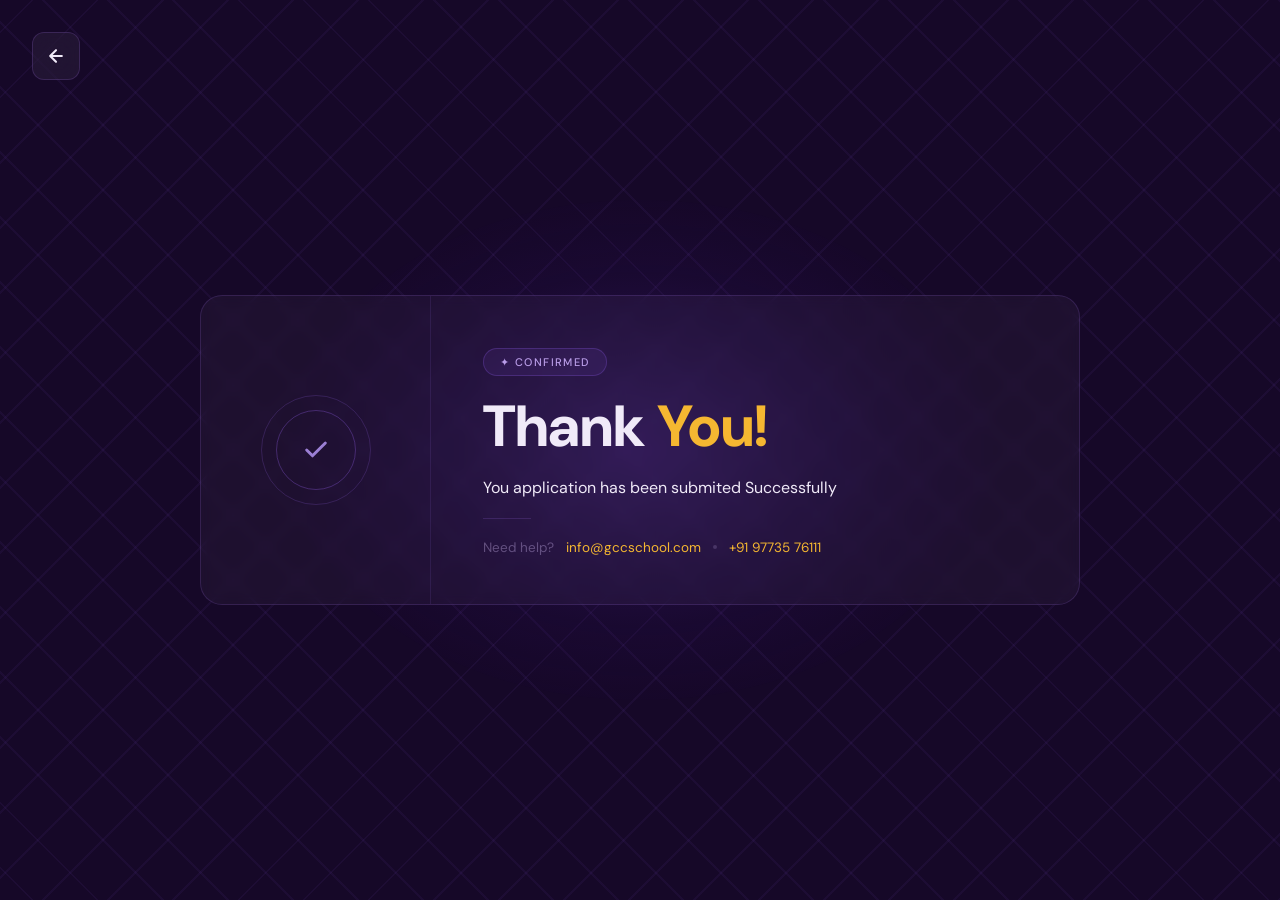
<file: thank-you.html>
<!DOCTYPE html>
<html lang="en">

<head>
  <meta charset="UTF-8" />
  <meta name="viewport" content="width=device-width, initial-scale=1.0" />
  <title>Thank You — GCC School</title>
  <link
    href="https://fonts.googleapis.com/css2?family=Syne:wght@700;800&family=DM+Sans:ital,wght@0,400;0,500;1,400&display=swap"
    rel="stylesheet" />

 <!-- Meta Pixel Code -->
  <script>
    !function (f, b, e, v, n, t, s) {
      if (f.fbq) return; n = f.fbq = function () {
        n.callMethod ?
        n.callMethod.apply(n, arguments) : n.queue.push(arguments)
      };
      if (!f._fbq) f._fbq = n; n.push = n; n.loaded = !0; n.version = '2.0';
      n.queue = []; t = b.createElement(e); t.async = !0;
      t.src = v; s = b.getElementsByTagName(e)[0];
      s.parentNode.insertBefore(t, s)
    }(window, document, 'script',
      'https://connect.facebook.net/en_US/fbevents.js');
    fbq('init', '1308129784468579');
    fbq('track', 'Purchase', { value: 2950.00, currency: 'INR' });
  </script>
  <noscript><img height="1" width="1" style="display:none"
      src="https://www.facebook.com/tr?id=1308129784468579&ev=PageView&noscript=1" /></noscript>
  <!-- End Meta Pixel Code -->


<!-- Google Analytics Code -->

<script>window.dataLayer = window.dataLayer || [];
          function gtag(){dataLayer.push(arguments);}
          gtag('js', new Date());
          gtag('config', 'G-B2ETHYM6MN');</script>

<!-- End Google Analytics Code -->


<!-- Google Tag Manager Code -->

<script>(function(w,d,s,l,i){w[l]=w[l]||[];w[l].push({'gtm.start':
new Date().getTime(),event:'gtm.js'});var f=d.getElementsByTagName(s)[0],
j=d.createElement(s),dl=l!='dataLayer'?'&l='+l:'';j.async=true;j.src=
'https://www.googletagmanager.com/gtm.js?id='+i+dl;f.parentNode.insertBefore(j,f);
})(window,document,'script','dataLayer','GTM-5NVDGXLR');</script>

<!-- End Google Tag Manager Code -->


<!-- Microsoft Clarity Code -->

<script data-hid="clarity-script">(function(c,l,a,r,i,t,y){
          c[a]=c[a]||function(){(c[a].q=c[a].q||[]).push(arguments)};
          t=l.createElement(r);t.async=1;t.src="https://www.clarity.ms/tag/"+i;
          y=l.getElementsByTagName(r)[0];y.parentNode.insertBefore(t,y);
      })(window, document, "clarity", "script", "wtdnppatos");</script>


<!-- End Microsoft Clarity Code -->

  <style>
    *,
    *::before,
    *::after {
      box-sizing: border-box;
      margin: 0;
      padding: 0;
    }

    :root {
      --bg-deep: #160828;
      --bg-mid: #1f0e38;
      --card-bg: rgba(255, 255, 255, 0.035);
      --card-border: rgba(160, 110, 230, 0.18);
      --purple-dim: rgba(140, 90, 220, 0.4);
      --accent-purple: #9b7fd4;
      --accent-yellow: #f5b731;
      --text-white: #f0eaf8;
      --text-muted: rgba(210, 195, 240, 0.65);
      --text-faint: rgba(200, 180, 235, 0.38);
      --green-dot: #3ecf75;
    }

    html,
    body {
      min-height: 100vh;
      font-family: 'DM Sans', sans-serif;
      background: var(--bg-deep);
      color: var(--text-white);
      overflow-x: hidden;
    }

    /* ── Background ── */
    .bg-layer {
      position: fixed;
      inset: 0;
      z-index: 0;
      pointer-events: none;
    }

    /* Chevron / arrow pattern */
    .bg-layer::before {
      content: '';
      position: absolute;
      inset: 0;
      background-image:
        repeating-linear-gradient(45deg,
          transparent 0px,
          transparent 22px,
          rgba(130, 80, 210, 0.07) 22px,
          rgba(130, 80, 210, 0.07) 24px,
          transparent 24px,
          transparent 46px),
        repeating-linear-gradient(135deg,
          transparent 0px,
          transparent 22px,
          rgba(130, 80, 210, 0.07) 22px,
          rgba(130, 80, 210, 0.07) 24px,
          transparent 24px,
          transparent 46px);
    }

    /* Soft radial glow behind card */
    .bg-layer::after {
      content: '';
      position: absolute;
      top: 50%;
      left: 50%;
      transform: translate(-50%, -50%);
      width: 700px;
      height: 500px;
      border-radius: 50%;
      background: radial-gradient(ellipse at center,
          rgba(100, 50, 190, 0.28) 0%,
          rgba(60, 20, 130, 0.10) 50%,
          transparent 75%);
    }

    /* ── Page layout ── */
    .page {
      position: relative;
      z-index: 1;
      min-height: 100vh;
      display: flex;
      align-items: center;
      justify-content: center;
      padding: 48px 24px;
    }

    /* ── Card ── */
    .card {
      width: 100%;
      max-width: 880px;
      background: var(--card-bg);
      border: 1px solid var(--card-border);
      border-radius: 22px;
      display: flex;
      align-items: stretch;
      overflow: hidden;
      backdrop-filter: blur(6px);
      -webkit-backdrop-filter: blur(6px);
      animation: cardIn 0.65s cubic-bezier(0.22, 1, 0.36, 1) both;
    }

    @keyframes cardIn {
      from {
        opacity: 0;
        transform: translateY(28px) scale(0.98);
      }

      to {
        opacity: 1;
        transform: translateY(0) scale(1);
      }
    }

    /* ── Left panel ── */
    .left {
      flex-shrink: 0;
      width: 230px;
      display: flex;
      flex-direction: column;
      align-items: center;
      justify-content: center;
      gap: 22px;
      padding: 52px 28px;
      border-right: 1px solid rgba(150, 100, 220, 0.13);
    }

    /* Concentric rings */
    .icon-wrap {
      position: relative;
      width: 110px;
      height: 110px;
      display: flex;
      align-items: center;
      justify-content: center;
    }

    .ring {
      position: absolute;
      border-radius: 50%;
      border: 1.5px solid var(--purple-dim);
    }

    .ring-1 {
      width: 110px;
      height: 110px;
      border-color: rgba(140, 90, 220, 0.22);
      animation: pulse 2.8s ease-in-out infinite;
    }

    .ring-2 {
      width: 80px;
      height: 80px;
      border-color: rgba(140, 90, 220, 0.35);
    }

    @keyframes pulse {

      0%,
      100% {
        box-shadow: 0 0 0 0 rgba(140, 90, 220, 0.0);
      }

      50% {
        box-shadow: 0 0 0 10px rgba(140, 90, 220, 0.10);
      }
    }

    .check-circle {
      width: 56px;
      height: 56px;
      border-radius: 50%;
      background: transparent;
      display: flex;
      align-items: center;
      justify-content: center;
      position: relative;
      z-index: 1;
    }

    .check-svg {
      width: 28px;
      height: 28px;
      stroke: var(--accent-purple);
      stroke-width: 2.5;
      stroke-linecap: round;
      stroke-linejoin: round;
      fill: none;
      stroke-dasharray: 38;
      stroke-dashoffset: 38;
      animation: drawCheck 0.7s 0.5s cubic-bezier(0.22, 1, 0.36, 1) forwards;
    }

    @keyframes drawCheck {
      to {
        stroke-dashoffset: 0;
      }
    }

    /* Green online dot */
    .online-row {
      display: flex;
      align-items: center;
      gap: 8px;
    }

    .green-dot {
      width: 9px;
      height: 9px;
      border-radius: 50%;
      background: var(--green-dot);
      box-shadow: 0 0 0 3px rgba(62, 207, 117, 0.18);
      animation: dotPulse 2s ease-in-out infinite;
    }

    @keyframes dotPulse {

      0%,
      100% {
        box-shadow: 0 0 0 3px rgba(62, 207, 117, 0.18);
      }

      50% {
        box-shadow: 0 0 0 6px rgba(62, 207, 117, 0.08);
      }
    }

    .online-label {
      font-size: 13.5px;
      color: var(--text-muted);
      font-weight: 400;
    }

    /* ── Right panel ── */
    .right {
      flex: 1;
      padding: 52px 52px 48px;
      display: flex;
      flex-direction: column;
      gap: 20px;
    }

    /* Badge */
    .badge {
      display: inline-flex;
      align-items: center;
      gap: 7px;
      background: rgba(130, 85, 215, 0.10);
      border: 1px solid rgba(130, 85, 215, 0.30);
      border-radius: 999px;
      padding: 6px 16px;
      width: fit-content;
      font-size: 11px;
      font-weight: 500;
      letter-spacing: 0.13em;
      text-transform: uppercase;
      color: #b99de8;
      animation: fadeUp 0.5s 0.15s both;
    }

    /* Heading */
    .heading {
      /* font-family: 'Syne', sans-serif; */
      font-weight: 800;
      font-size: clamp(40px, 5.5vw, 58px);
      line-height: 1.05;
      color: var(--text-white);
      animation: fadeUp 0.5s 0.25s both;
    }

    .heading .yellow {
      color: var(--accent-yellow);
    }

    /* Description */
    .desc {
      font-size: 16px;
      line-height: 1.7;
      color: var(--text-muted);
      animation: fadeUp 0.5s 0.35s both;
    }

    .desc .hl {
      color: var(--accent-purple);
      font-weight: 500;
    }

    /* Divider */
    .divider {
      width: 48px;
      height: 1px;
      background: rgba(150, 100, 220, 0.20);
      animation: fadeUp 0.5s 0.42s both;
    }

    /* Help row */
    .help {
      display: flex;
      align-items: center;
      gap: 12px;
      flex-wrap: wrap;
      animation: fadeUp 0.5s 0.48s both;
    }

    .help-label {
      font-size: 13.5px;
      color: var(--text-faint);
    }

    .help-sep {
      width: 4px;
      height: 4px;
      border-radius: 50%;
      background: rgba(200, 180, 235, 0.20);
    }

    .help a {
      font-size: 13.5px;
      color: var(--accent-yellow);
      text-decoration: none;
      transition: opacity 0.2s;
    }

    .help a:hover {
      opacity: 0.72;
    }

    /* Shared fade-up */
    @keyframes fadeUp {
      from {
        opacity: 0;
        transform: translateY(14px);
      }

      to {
        opacity: 1;
        transform: translateY(0);
      }
    }

    /* PID Display */
    .payment-id {
      background: rgba(0, 0, 0, 0.15);
      padding: 8px 12px;
      border-radius: 6px;
      border: 1px dashed rgba(150, 100, 220, 0.25);
      font-size: 13.5px;
      color: var(--text-muted);
      font-family: monospace;
      margin-top: -6px;
      display: none;
      width: fit-content;
      animation: fadeUp 0.5s 0.38s both;
    }

    .payment-id .value {
      color: var(--text-white);
      font-weight: 500;
      letter-spacing: 0.5px;
    }

    /* ── Responsive ── */
    @media (max-width: 640px) {
      .card {
        flex-direction: column;
      }

      .left {
        width: 100%;
        border-right: none;
        border-bottom: 1px solid rgba(150, 100, 220, 0.13);
        padding: 40px 24px 32px;
      }

      .right {
        padding: 32px 24px 40px;
      }

      .heading {
        font-size: 38px;
      }
    }
    /* ── Back to Home ── */
    .back-home {
      position: fixed;
      top: 32px;
      left: 32px;
      z-index: 100;
      display: flex;
      align-items: center;
      justify-content: center;
      width: 48px;
      height: 48px;
      background: rgba(255, 255, 255, 0.05);
      border: 1px solid rgba(160, 110, 230, 0.2);
      border-radius: 12px;
      color: var(--text-white);
      text-decoration: none;
      backdrop-filter: blur(12px);
      -webkit-backdrop-filter: blur(12px);
      transition: all 0.3s cubic-bezier(0.23, 1, 0.32, 1);
    }

    .back-home:hover {
      background: rgba(160, 110, 230, 0.15);
      border-color: var(--accent-purple);
      transform: translateX(-4px);
      box-shadow: 0 8px 24px rgba(0, 0, 0, 0.2);
    }

    .back-home svg {
      width: 20px;
      height: 20px;
      stroke: currentColor;
      stroke-width: 2.5;
      fill: none;
      stroke-linecap: round;
      stroke-linejoin: round;
    }

    @media (max-width: 768px) {
      .back-home {
        top: 20px;
        left: 20px;
        width: 42px;
        height: 42px;
      }
    }
  </style>
</head>

<body>
  <!-- Google Tag Manager (noscript) -->
  <noscript><iframe src="https://www.googletagmanager.com/ns.html?id=GTM-5NVDGXLR"
  height="0" width="0" style="display:none;visibility:hidden"></iframe></noscript>
  <!-- End Google Tag Manager (noscript) -->

  <a href="index.html" class="back-home" aria-label="Back to home">
    <svg viewBox="0 0 24 24">
      <path d="M19 12H5M5 12L12 19M5 12L12 5"></path>
    </svg>
  </a>

  <div class="bg-layer" aria-hidden="true"></div>

  <main class="page">
    <div class="card" role="main">

      <!-- Left: icon + status -->
      <div class="left">
        <div class="icon-wrap">
          <div class="ring ring-1"></div>
          <div class="ring ring-2"></div>
          <div class="check-circle">
            <svg class="check-svg" viewBox="0 0 24 24" aria-hidden="true">
              <polyline points="20 6 9 17 4 12"></polyline>
            </svg>
          </div>
        </div>
      </div>

      <!-- Right: content -->
      <div class="right">
        <div class="badge">✦ Confirmed</div>

        <h1 class="heading">Thank <span class="yellow">You!</span></h1>
        <p>You application has been submited Successfully</p>

        <div class="divider"></div>

        <div class="help">
          <span class="help-label">Need help?</span>
          <a href="mailto:info@gccschool.com">info@gccschool.com</a>
          <div class="help-sep"></div>
          <a href="tel:+919773576111">+91 97735 76111</a>
        </div>
      </div>

    </div>
  </main>

  <script>
    document.addEventListener("DOMContentLoaded", function () {
      const params = new URLSearchParams(window.location.search);
      const orderId = params.get("cf_order_id");
      if (orderId) {
        document.getElementById("paymentIdValue").textContent = orderId;
        document.getElementById("paymentIdBox").style.display = "block";
      }
    });
  </script>
</body>

</html>
</file>
